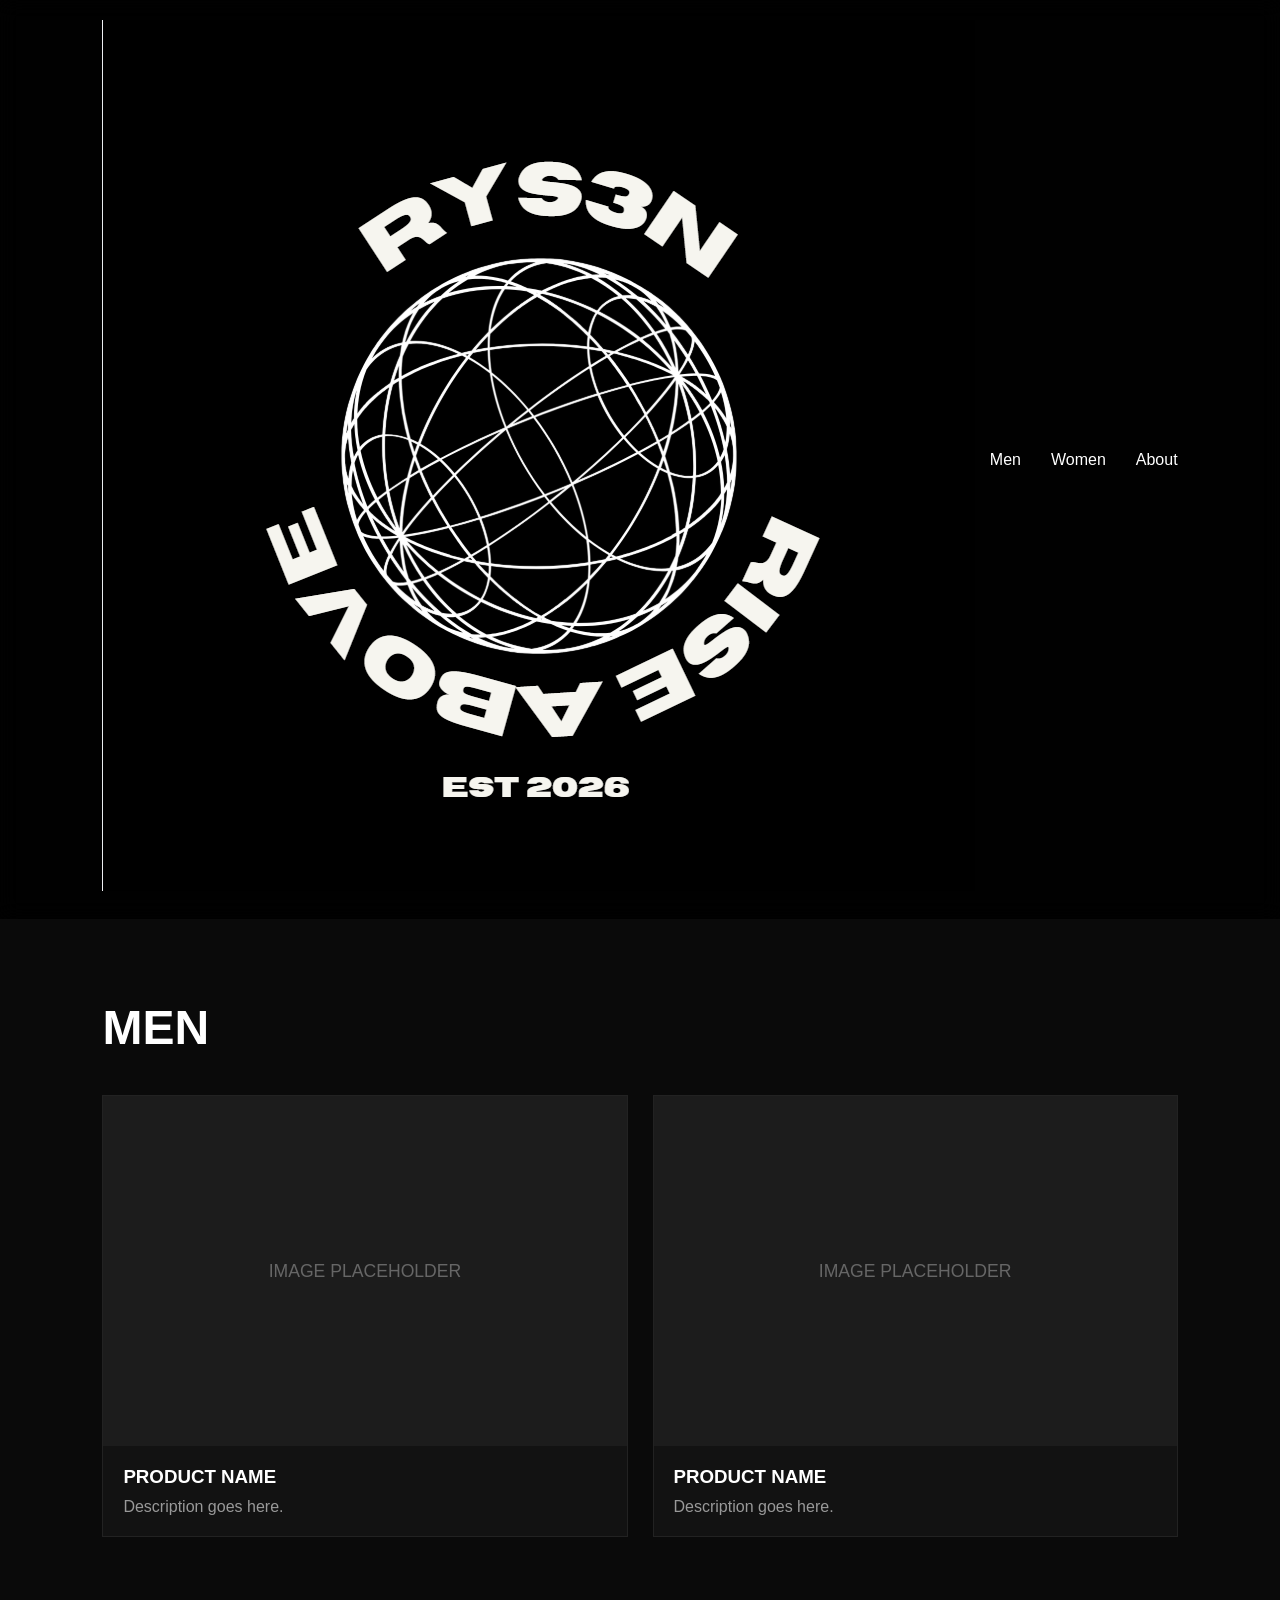
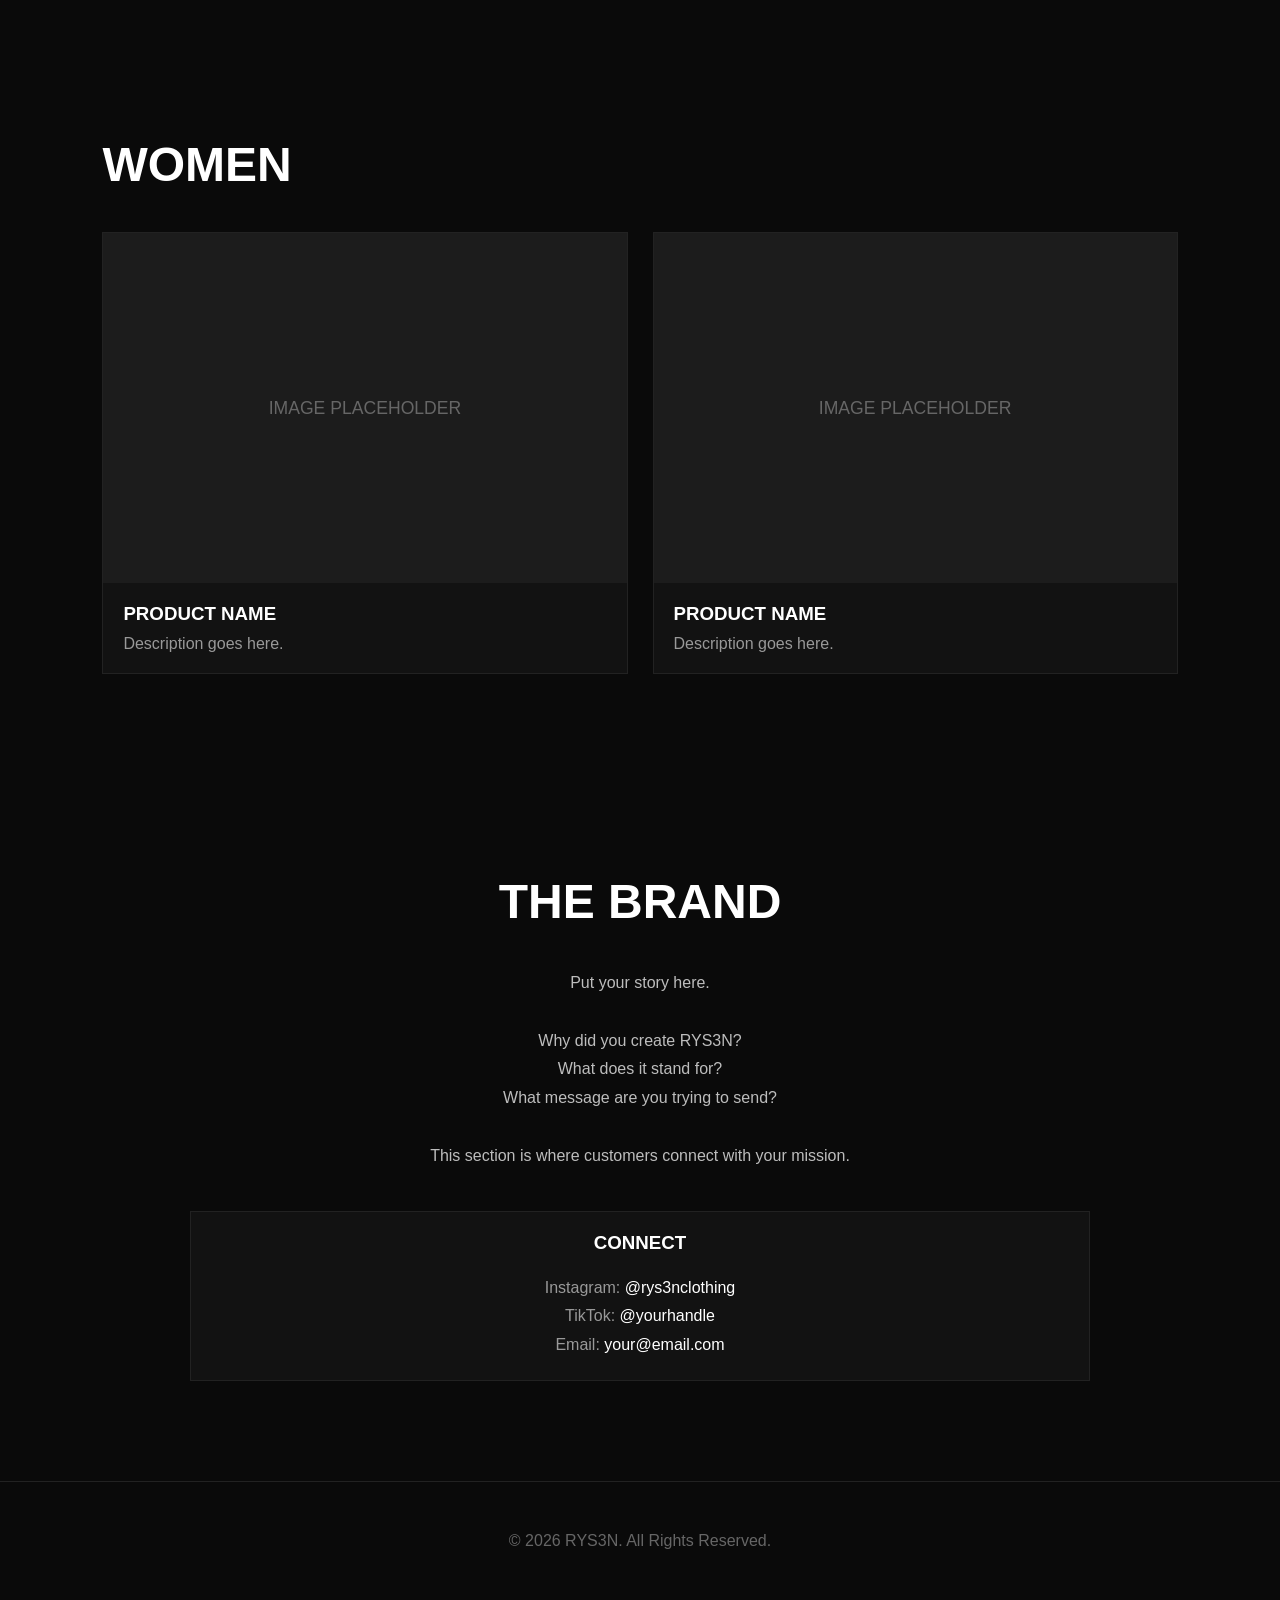
<file: index.html>
<!DOCTYPE html>
<html lang="en">
<head>
<meta charset="UTF-8">
<meta name="viewport" content="width=device-width, initial-scale=1.0">

<title>RYS3N</title>

<style>

*{
    margin:0;
    padding:0;
    box-sizing:border-box;
    font-family:Arial, Helvetica, sans-serif;
}

body{
    background:#0a0a0a;
    color:white;
}

/* NAVBAR */

nav{
    position:fixed;
    top:0;
    width:100%;
    background:rgba(0,0,0,0.9);
    backdrop-filter:blur(10px);
    display:flex;
    justify-content:space-between;
    align-items:center;
    padding:20px 8%;
    z-index:1000;
}

.logo{
    font-size:2rem;
    font-weight:bold;
    letter-spacing:4px;
}

.nav-links{
    display:flex;
    gap:30px;
}

.nav-links a{
    color:white;
    text-decoration:none;
    transition:.3s;
}

.nav-links a:hover{
    opacity:.6;
}

/* HERO */

.hero{
    height:100vh;
    display:flex;
    justify-content:center;
    align-items:center;
    flex-direction:column;
    text-align:center;
    padding:20px;
}

.hero h1{
    font-size:6rem;
    letter-spacing:8px;
}

.hero p{
    margin-top:15px;
    font-size:1.2rem;
    color:#bdbdbd;
}

.hero button{
    margin-top:30px;
    padding:15px 35px;
    background:white;
    color:black;
    border:none;
    cursor:pointer;
    font-weight:bold;
}

/* SECTION */

section{
    padding:100px 8%;
}

.section-title{
    font-size:3rem;
    margin-bottom:40px;
}

/* PRODUCT GRID */

.grid{
    display:grid;
    grid-template-columns:repeat(auto-fit,minmax(250px,1fr));
    gap:25px;
}

.card{
    background:#121212;
    border:1px solid #222;
    overflow:hidden;
}

.image-box{
    height:350px;
    background:#1c1c1c;
    display:flex;
    justify-content:center;
    align-items:center;
    color:#666;
    font-size:1.1rem;
}

.card-content{
    padding:20px;
}

.card-content h3{
    margin-bottom:10px;
}

.card-content p{
    color:#999;
}

/* BRAND */

.brand{
    text-align:center;
    max-width:900px;
    margin:auto;
}

.brand p{
    margin-top:20px;
    line-height:1.8;
    color:#bdbdbd;
}

/* FOOTER */

footer{
    padding:50px;
    text-align:center;
    border-top:1px solid #222;
    color:#666;
}

/* MOBILE */

@media(max-width:768px){

.hero h1{
    font-size:4rem;
}

.nav-links{
    gap:15px;
}

}

</style>
</head>

<body>

<!-- NAVIGATION -->

<nav>

<div class="logo">
  <img src="LOGO.png" alt="RYZ3N Logo">
</div>

<div class="nav-links">
<a href="men.html">Men</a>
<a href="women.html">Women</a>
<a href="about.html">About</a>
</div>

</nav>

<!-- HERO -->

<section class="hero">

<h1>RYS3N</h1>

<p>YOUR BRAND SLOGAN HERE</p>

<a href="men.html">
<button>SHOP NOW</button>
</a>

</section>

<!-- MEN -->

<section id="men">

<h2 class="section-title">MEN</h2>

<div class="grid">

<div class="card">

<div class="image-box" id="mens-image-1">
IMAGE PLACEHOLDER
</div>

<div class="card-content">
<h3>PRODUCT NAME</h3>
<p>Description goes here.</p>
</div>

</div>

<div class="card">

<div class="image-box" id="mens-image-2">
IMAGE PLACEHOLDER
</div>

<div class="card-content">
<h3>PRODUCT NAME</h3>
<p>Description goes here.</p>
</div>

</div>

</div>

</section>

<!-- WOMEN -->

<section id="women">

<h2 class="section-title">WOMEN</h2>

<div class="grid">

<div class="card">

<div class="image-box" id="women-image-1">
IMAGE PLACEHOLDER
</div>

<div class="card-content">
<h3>PRODUCT NAME</h3>
<p>Description goes here.</p>
</div>

</div>

<div class="card">

<div class="image-box" id="women-image-2">
IMAGE PLACEHOLDER
</div>

<div class="card-content">
<h3>PRODUCT NAME</h3>
<p>Description goes here.</p>
</div>

</div>

</div>

</section>

<!-- BRAND -->

<section id="brand">

<div class="brand">

<h2 class="section-title">THE BRAND</h2>

<p>
Put your story here.<br><br>

Why did you create RYS3N?<br>
What does it stand for?<br>
What message are you trying to send?<br><br>

This section is where customers connect with your mission.
</p>

<!-- 🔥 NEW SOCIAL + CONTACT AREA -->
<div style="margin-top:40px; padding:20px; border:1px solid #222; background:#121212;">

<h3 style="margin-bottom:15px;">CONNECT</h3>

<p style="color:#999;">
Instagram: <span style="color:white;">@rys3nclothing</span><br>
TikTok: <span style="color:white;">@yourhandle</span><br>
Email: <span style="color:white;">your@email.com</span>
</p>

</div>

</div>

</section>

<footer>

© 2026 RYS3N. All Rights Reserved.

</footer>

<script>

/*
Replace image placeholders later.

Example:

document.getElementById("mens-image-1").innerHTML =
'<img src="hoodie.jpg" width="100%">';

*/

console.log("RYS3N Website Loaded");

</script>

</body>
</html>
</file>
